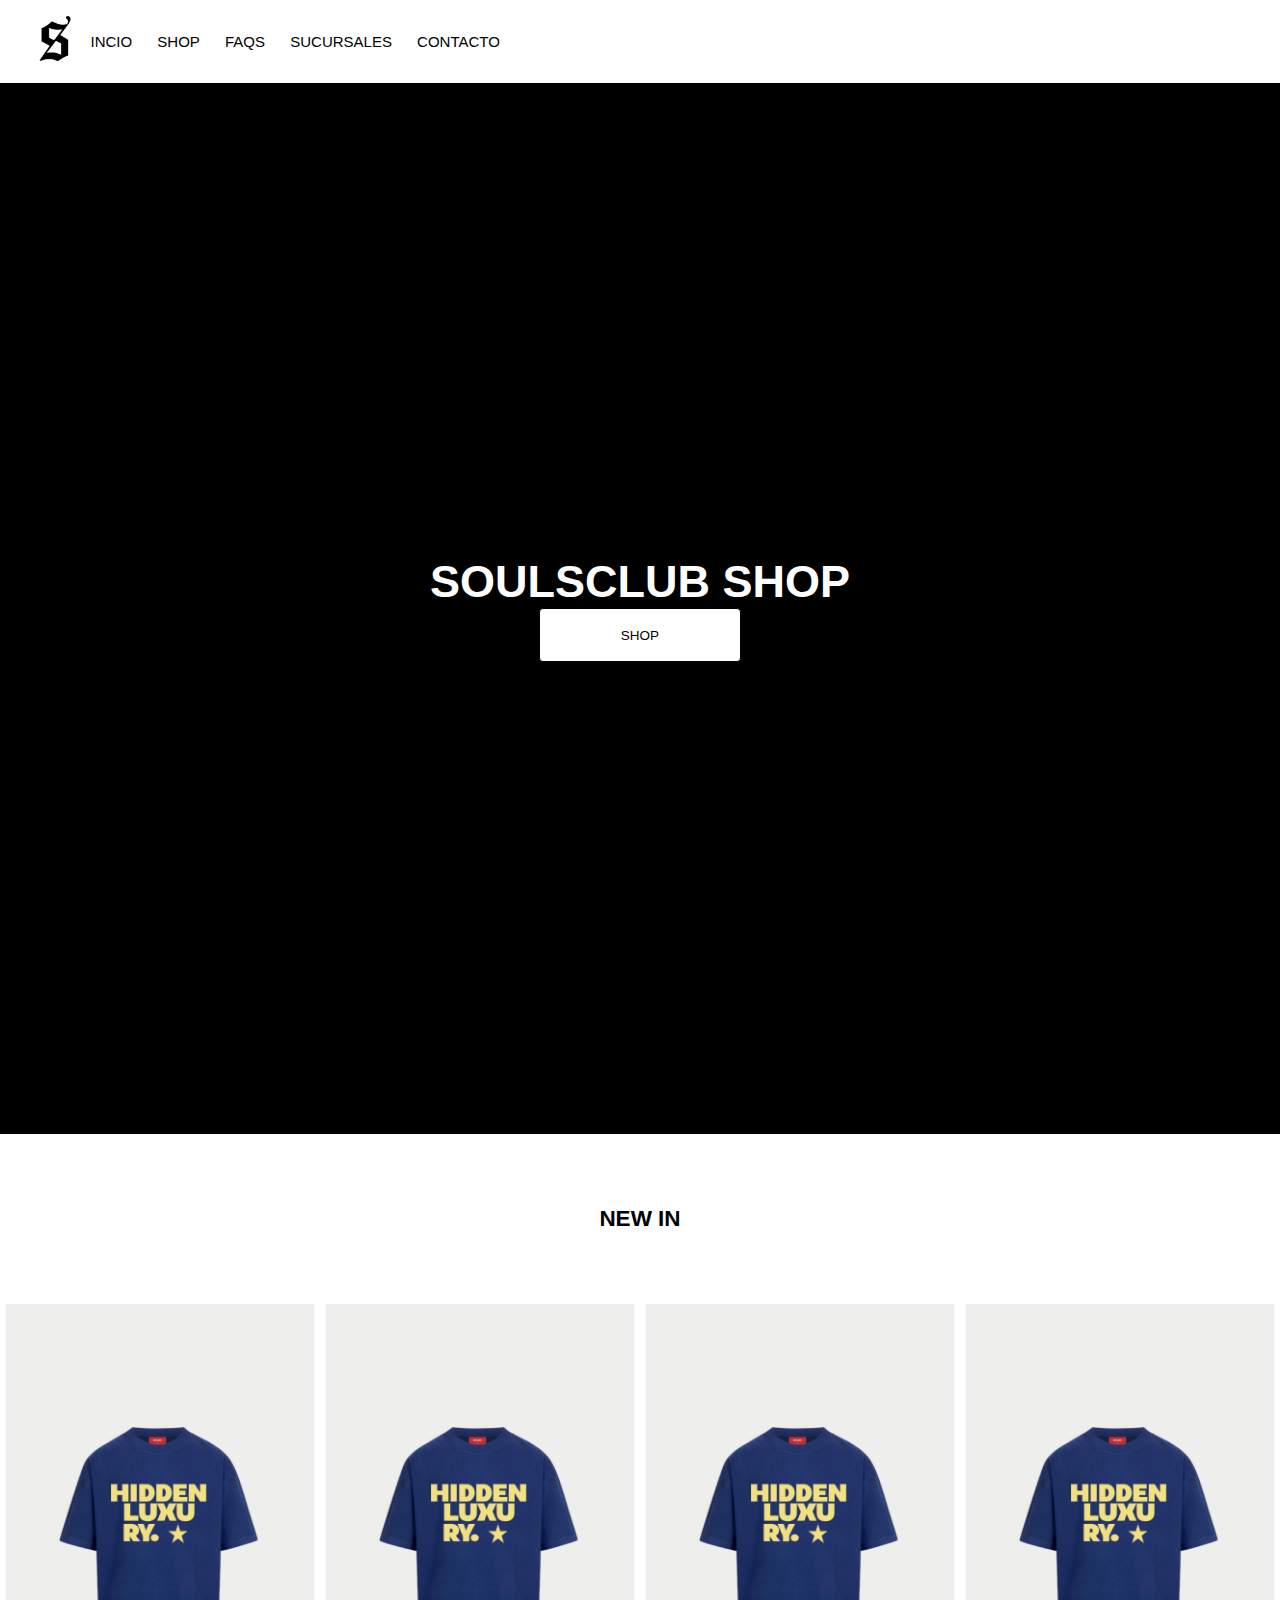
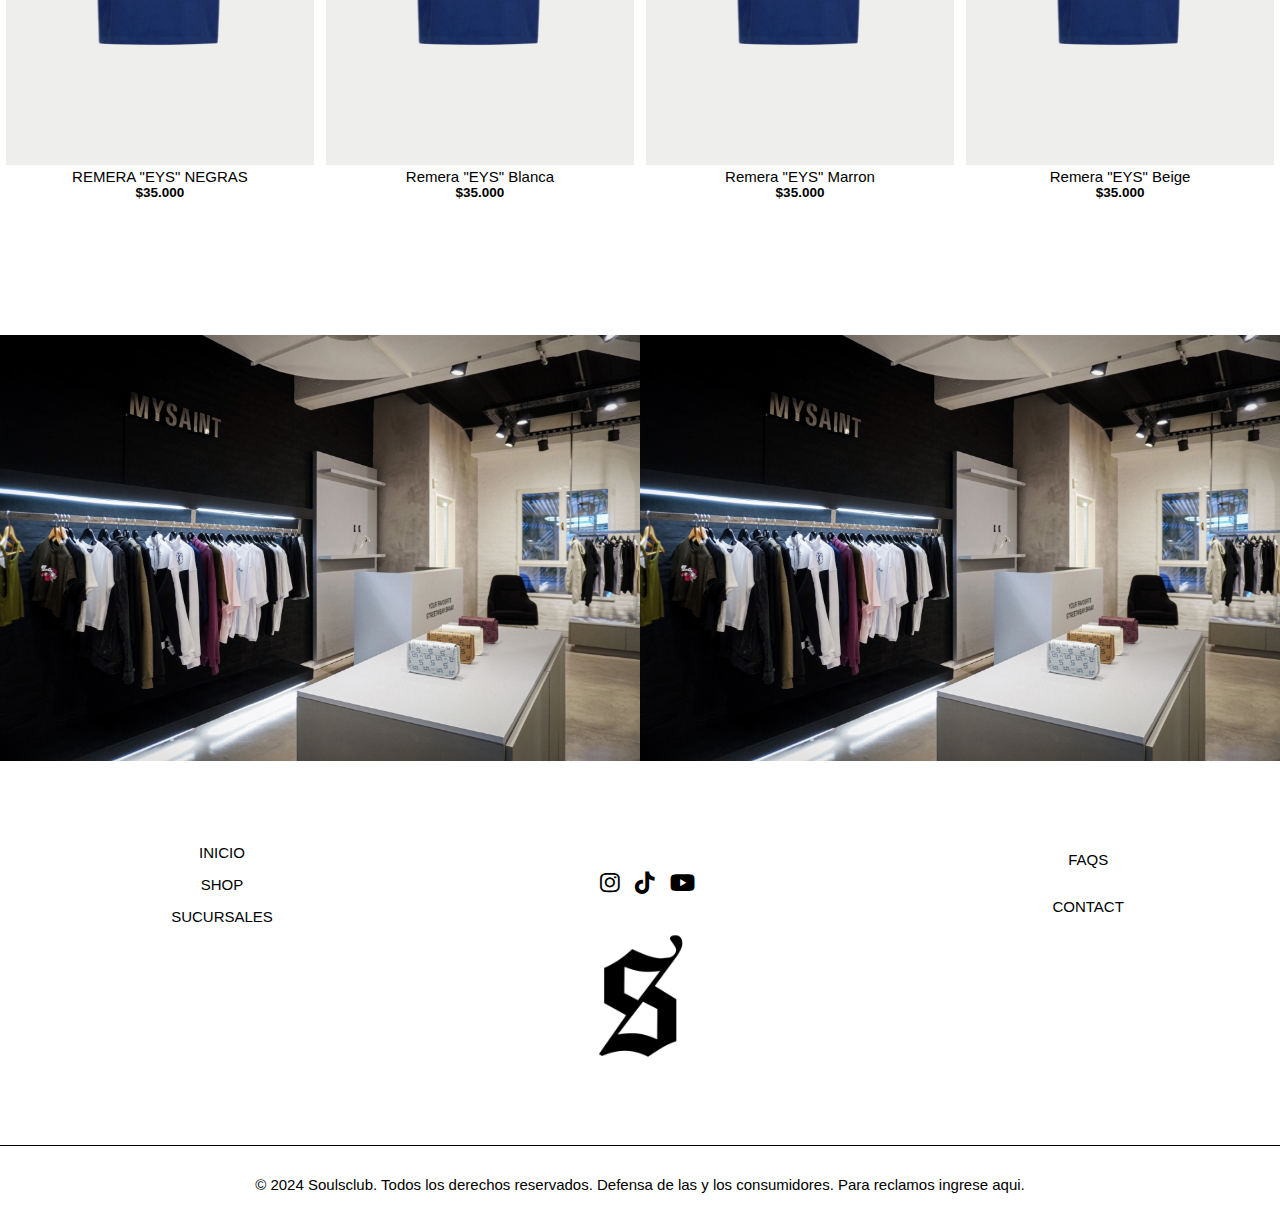
<file: index.html>
<!DOCTYPE html>
<html lang="en">
<head>
    <meta charset="UTF-8">
    <meta name="viewport" content="width=device-width, initial-scale=1.0">
    <title>Tienda de Ropa Soulsclub </title>
    <link rel="stylesheet" href="https://cdnjs.cloudflare.com/ajax/libs/font-awesome/6.0.0-beta3/css/all.min.css">
    <link rel="stylesheet" href="css/styles.css">
    <link rel="icon" href="images/logo.webp" type="image/webp">
    <meta name="description" content="Esta pagina web se trata de venta de ropa de la marca Soulsclub" >
    <meta name="keywords"  content="ropa, soulsclub, etc">
    <meta name="author" content="Soulsclub">
    <meta name="OG:title" content="">
    <meta name="og:description" content="">
    <meta name="og:image" content="">

</head>
<body>
    <header id=""headerSection>

        <nav>

            <div>
                <a href="index.html" >
                     <img src="images/logo.webp" alt="Descripción de la imagen" width="50px">
                </a>
            </div>
        
        
            <ul class="ulNav">
        
                <li><a href="index.html" title="INCIO"> INCIO </a></li>
                <li><a href="tienda.html" title="SHOP"> SHOP </a></li>
                <li><a href="faqs.html" title="FAQS"> FAQS </a></li>
                <li><a href="sucursales.html" title="CONTACTO"> SUCURSALES </a></li>
                <li><a href="contacto.html" title="CONTACTO"> CONTACTO </a></li>
        
            </ul>
        
        </nav>

    </header>




    <main id=""mainSection>

        <section class=""h1Img>
    
            <div class="carruselContainer">
                <div class="carrusel"> 
                    <!-- <img src="https://http2.mlstatic.com/D_NQ_NP_807108-MLA54935667803_042023-F.webp" alt="Descripción de la imagen" width="100%"  class="sectionImg"> -->
        
                    <div class="opaco">
                        <h1 class="inicioH2">SOULSCLUB SHOP</h1>
        
                        <a href="tienda.html" class="buttonContainer">
        
                            <input type="button" value="SHOP" name="Ir" class="buttonShop">
        
                         </a>
        
                    </div>
        
                </div>
            </div>
        
        </section>
        
        
        <section class="newinsection">
        
            <h2 class="newInH2"> NEW IN </h2>
            <div class="newincontainer">
        
                <div class="newinproductos">
        
                        <div class="newin">
                             <div class="nombreprecio">
                                <a href="#" class="nombrepreciolink" target="_blank" > 
                                <img src="images/mysaint1.webp" alt="" class="newinimg">    
                                 <P>REMERA "EYS" NEGRAS</P>
                                 <p class="precio">$35.000</p>
                                </a> 
                             </div>
                        </div>
                
                        <div class="newin">
                            <div class="nombreprecio">
                                <a href="#" class="nombrepreciolink" target="_blank" > 
                                <img src="images/mysaint1.webp" alt="" class="newinimg">
                                 <P>Remera "EYS" Blanca</P>
                                 <p class="precio">$35.000</p>
                                </a> 
                             </div>
                       </div>
                       <div class="newin">
                            <div class="nombreprecio">
                               <a href="#" class="nombrepreciolink" target="_blank" > 
                                <img src="images/mysaint1.webp" alt="" class="newinimg">
                                <P>Remera "EYS" Marron</P>
                                <p class="precio">$35.000</p>
                               </a> 
                            </div>
                       </div>
                       
                       <div class="newin">
                            <div class="nombreprecio">
                                <a href="#" class="nombrepreciolink" target="_blank"> 
                                <img src="images/mysaint1.webp" alt="" class="newinimg">
                                 <P>Remera "EYS" Beige</P>
                                 <p class="precio">$35.000</p>
                                </a> 
                             </div>
        
                       </div>
        
                </div>
            
            </div>
        </section>
        
        
        
        <section id="banners">
            <img src="images/banner1.webp" alt="" class="articleimg">
            <img src="images/banner1.webp" alt="" class="articleimg">
        </section>

    </main>
        
        


        
    <footer id="footerSection">

        <section class=""footerSectionclass>
            <div class="finalcontainer">
                <div class="navfinal1">
                    <ul>
                        <a href="index.html" class="navfinalhref" >INICIO</a>
                        <a href="tienda.html" class="navfinalhref" >SHOP</a>
                        <a href="sucursales.html" class="navfinalhref" >SUCURSALES</a>
                    </ul>
                </div>
            
                <div class="redesicon">
                    <a href="https://www.instagram.com/tu_perfil/" target="_blank" rel="noopener noreferrer" class="instagram-link">
                        <ol>
                            <li class="fab fa-instagram"  ></li>
                        </ol>
                    </a>
        
                    <a href="https://www.instagram.com/tu_perfilaso/" target="_blank" rel="noopener noreferrer" class="instagram-link">
                        <ol>
                            <li class="fab fa-tiktok"  ></li>
                        </ol>
                    </a>
        
                    <a href="https://www.instagram.com/tu_perfil/" target="_blank" rel="noopener noreferrer" class="instagram-link">
                        <ol>
                            <li class="fab fa-youtube"  ></li>
                        </ol>
                    </a>
                </div>
            
                <div class="navfinal2">
                    <ul class="finalul2">
                        <a href="faqs.html" class="navfinalhref" >FAQS</a>
                        <a href="contacto.html" class="navfinalhref" >CONTACT</a>
                    </ul>
                </div>
            </div>
            <div class="logofinalcontainer">
                <a href="index.html" class="logofinal">
                    <img src="images/logo.webp" alt="Logo Soulsclub"  class="logofinal">
                </a>
            </div>
        </section>
        
        
        <div class="footerContainer">

            <p> © 2024 Soulsclub. Todos los derechos reservados. Defensa de las y los consumidores. Para reclamos <a href="https://search.brave.com/images?q=snowboard&source=web" target="_blank" class="consumidorfooter">ingrese aqui.</a> </p>
        
        
        </div>    
            
    </footer>
    
</body>
</html>
</file>
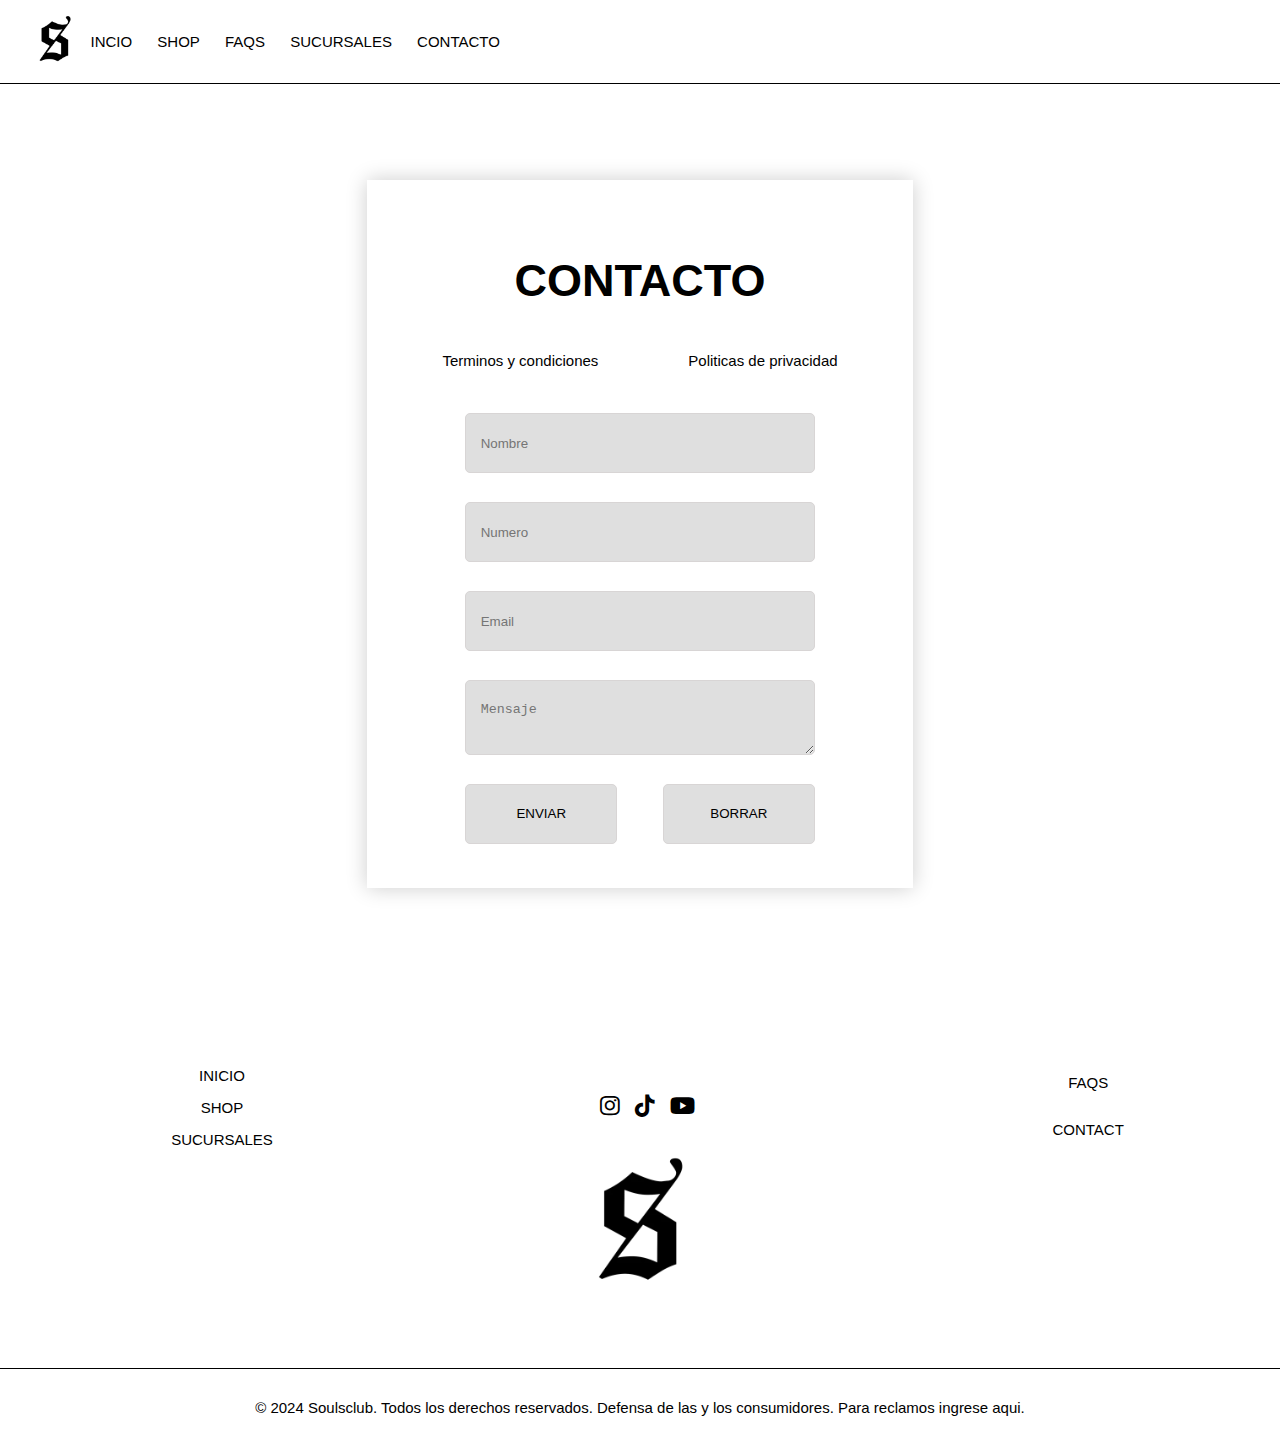
<file: contacto.html>
<!DOCTYPE html>
<html lang="en">
<head>
    <meta charset="UTF-8">
    <meta name="viewport" content="width=device-width, initial-scale=1.0">
    <title>Tienda de Ropa Soulsclub </title>
    <link rel="stylesheet" href="https://cdnjs.cloudflare.com/ajax/libs/font-awesome/6.0.0-beta3/css/all.min.css">
    <link rel="stylesheet" href="css/styles.css">
</head>
<body>

    <header>

        <nav>


            <div>
                <a href="index.html" >
                     <img src="images/logo.webp" alt="Descripción de la imagen" width="50px">
                </a>
            </div>
        
        
            <ul>
        
                <li><a href="index.html" title="INCIO"> INCIO </a></li>
                <li><a href="tienda.html" title="SHOP"> SHOP </a></li>
                <li><a href="faqs.html" title="FAQS"> FAQS </a></li>
                <li><a href="sucursales.html" title="CONTACTO"> SUCURSALES </a></li>
                <li><a href="contacto.html" title="CONTACTO"> CONTACTO </a></li>
        
            </ul>
        
        
        
        </nav>

    </header>



<main>

    <!-- FORM -->

    <form action="https://formsubmit.co/gerougo2005@gmail.com" method="POST" class="formContainer" autocomplete="off">

        <div class="formContainer2">
            <h2 class="formH2">CONTACTO</h2>
    
            <div class="politicas">
                <a href="#" class="politicasLinks">Terminos y condiciones</a>
                <a href="#" class="politicasLinks">Politicas de privacidad</a>
            </div>
            
            <div class="inputGroup">
                <input type="text" name="Nombre" id="" placeholder="Nombre" class="inputElementos" required>
                <input type="number" name="Telefono" id="" placeholder="Numero" class="inputElementos" required>
                <input type="email" name="Email" id="" placeholder="Email" class="inputElementos" required>
                <textarea name="Mensaje" id="" placeholder="Mensaje" class="inputElementos"  required></textarea>
                <div class="buttonGroup">
    
                    <input type="submit" value="ENVIAR" class="buttonForm">
                    <input type="reset" value="BORRAR" class="buttonForm">
    
                </div>
            </div>
        </div>
    
    </form>

</main>
    
    
    
    
    
    
<footer>

    
    <section>
        <div class="finalcontainer">
            <div class="navfinal1">
                <ul>
                    <a href="index.html" class="navfinalhref" >INICIO</a>
                    <a href="tienda.html" class="navfinalhref" >SHOP</a>
                    <a href="sucursales.html" class="navfinalhref" >SUCURSALES</a>
                </ul>
            </div>
        
            <div class="redesicon">
                <a href="https://www.instagram.com/tu_perfil/" target="_blank" rel="noopener noreferrer" class="instagram-link">
                    <ol>
                        <li class="fab fa-instagram"  ></li>
                    </ol>
                </a>
    
                <a href="https://www.instagram.com/tu_perfilaso/" target="_blank" rel="noopener noreferrer" class="instagram-link">
                    <ol>
                        <li class="fab fa-tiktok"  ></li>
                    </ol>
                </a>
    
                <a href="https://www.instagram.com/tu_perfil/" target="_blank" rel="noopener noreferrer" class="instagram-link">
                    <ol>
                        <li class="fab fa-youtube"  ></li>
                    </ol>
                </a>
            </div>
        
            <div class="navfinal2">
                <ul class="finalul2">
                    <a href="faqs.html" class="navfinalhref" >FAQS</a>
                    <a href="contacto.html" class="navfinalhref" >CONTACT</a>
                </ul>
            </div>
        </div>
        <div class="logofinalcontainer">
            <a href="index.html" class="logofinal">
                <img src="images/logo.webp" alt="Logo Soulsclub"  class="logofinal">
            </a>
        </div>
    </section>
    
    
    <div class="footerContainer">

        <p> © 2024 Soulsclub. Todos los derechos reservados. Defensa de las y los consumidores. Para reclamos <a href="https://search.brave.com/images?q=snowboard&source=web" target="_blank" class="consumidorfooter">ingrese aqui.</a> </p>
    
    
    </div>    
    
</footer>
    
</body>
</html>
</file>
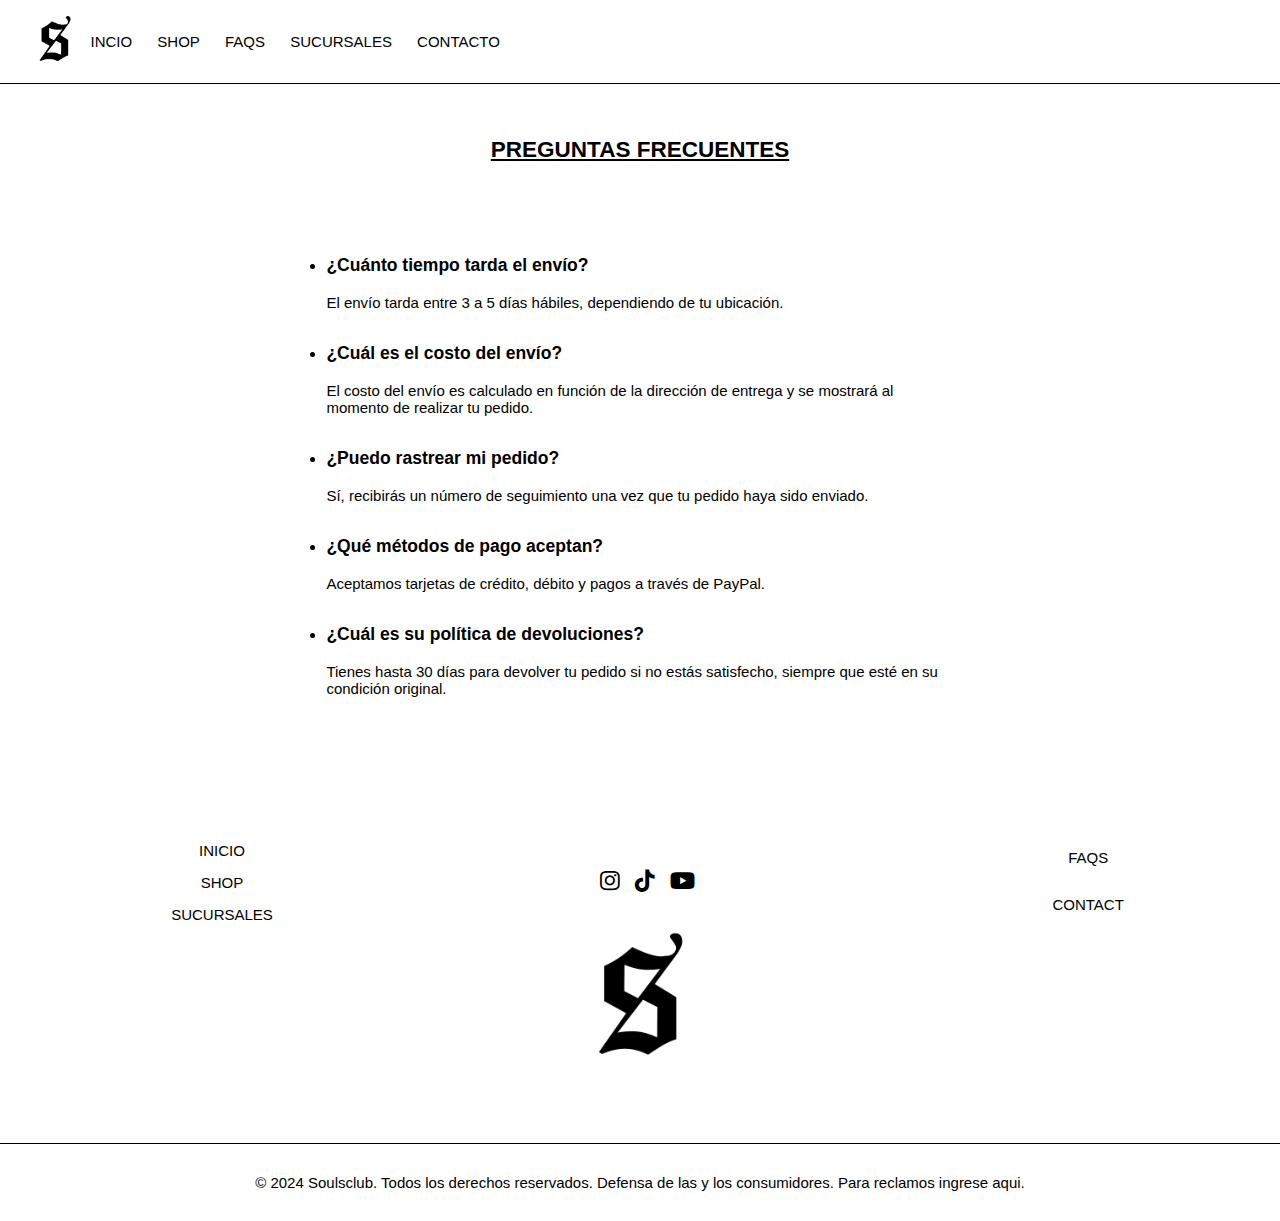
<file: faqs.html>
<!DOCTYPE html>
<html lang="en">
<head>
    <meta charset="UTF-8">
    <meta name="viewport" content="width=device-width, initial-scale=1.0">
    <title>Tienda de Ropa Soulsclub </title>
    <link rel="stylesheet" href="https://cdnjs.cloudflare.com/ajax/libs/font-awesome/6.0.0-beta3/css/all.min.css">
    <link rel="stylesheet" href="css/styles.css">
</head>
<body>

    <header>

        <nav>


            <div>
                <a href="index.html" >
                     <img src="images/logo.webp" alt="Descripción de la imagen" width="50px">
                </a>
            </div>
        
        
            <ul>
        
                <li><a href="index.html" title="INCIO"> INCIO </a></li>
                <li><a href="tienda.html" title="SHOP"> SHOP </a></li>
                <li><a href="faqs.html" title="FAQS"> FAQS </a></li>
                <li><a href="sucursales.html" title="CONTACTO"> SUCURSALES </a></li>
                <li><a href="contacto.html" title="CONTACTO"> CONTACTO </a></li>
        
            </ul>
        
        
        
        </nav>

    </header>



    <main>


        <!-- FAQS -->

        <section id="faqs">
            <div class="faqsContainer">
                <h2 class="faqsH2">PREGUNTAS FRECUENTES</h2>
                <ul class="faqsPreguntas">
        
                    <li>
        
                        
                        <h3>¿Cuánto tiempo tarda el envío?</h3>
                        <p>El envío tarda entre 3 a 5 días hábiles, dependiendo de tu ubicación.</p>
        
                    </li>
                    <li>
        
                        
                        
                        <h3>¿Cuál es el costo del envío?</h3>
                        <p>El costo del envío es calculado en función de la dirección de entrega y se mostrará al momento de realizar tu pedido.</p>
            
                    </li>
                    <li>
        
                        <h3>¿Puedo rastrear mi pedido?</h3>
                        <p>Sí, recibirás un número de seguimiento una vez que tu pedido haya sido enviado.</p>
        
                    </li>
                    <li>
        
                        <h3>¿Qué métodos de pago aceptan?</h3>
                        <p>Aceptamos tarjetas de crédito, débito y pagos a través de PayPal.</p>
        
                    </li>
                    <li>
        
                        <h3>¿Cuál es su política de devoluciones?</h3>
                        <p>Tienes hasta 30 días para devolver tu pedido si no estás satisfecho, siempre que esté en su condición original.</p>
        
                    </li>
        
                </ul>
            </div>
        </section>

    </main>




    <footer>
    
        <section>
            <div class="finalcontainer">
                <div class="navfinal1">
                    <ul>
                        <a href="index.html" class="navfinalhref" >INICIO</a>
                        <a href="tienda.html" class="navfinalhref" >SHOP</a>
                        <a href="sucursales.html" class="navfinalhref" >SUCURSALES</a>
                    </ul>
                </div>
            
                <div class="redesicon">
                    <a href="https://www.instagram.com/tu_perfil/" target="_blank" rel="noopener noreferrer" class="instagram-link">
                        <ol>
                            <li class="fab fa-instagram"  ></li>
                        </ol>
                    </a>
        
                    <a href="https://www.instagram.com/tu_perfilaso/" target="_blank" rel="noopener noreferrer" class="instagram-link">
                        <ol>
                            <li class="fab fa-tiktok"  ></li>
                        </ol>
                    </a>
        
                    <a href="https://www.instagram.com/tu_perfil/" target="_blank" rel="noopener noreferrer" class="instagram-link">
                        <ol>
                            <li class="fab fa-youtube"  ></li>
                        </ol>
                    </a>
                </div>
            
                <div class="navfinal2">
                    <ul class="finalul2">
                        <a href="faqs.html" class="navfinalhref" >FAQS</a>
                        <a href="contacto.html" class="navfinalhref" >CONTACT</a>
                    </ul>
                </div>
            </div>
            <div class="logofinalcontainer">
                <a href="index.html" class="logofinal">
                    <img src="images/logo.webp" alt="Logo Soulsclub"  class="logofinal">
                </a>
            </div>
        </section>
        
        
        <div class="footerContainer">

            <p> © 2024 Soulsclub. Todos los derechos reservados. Defensa de las y los consumidores. Para reclamos <a href="https://search.brave.com/images?q=snowboard&source=web" target="_blank" class="consumidorfooter">ingrese aqui.</a> </p>
        
        
        </div>    
    
    </footer>

</body>
</html>
</file>
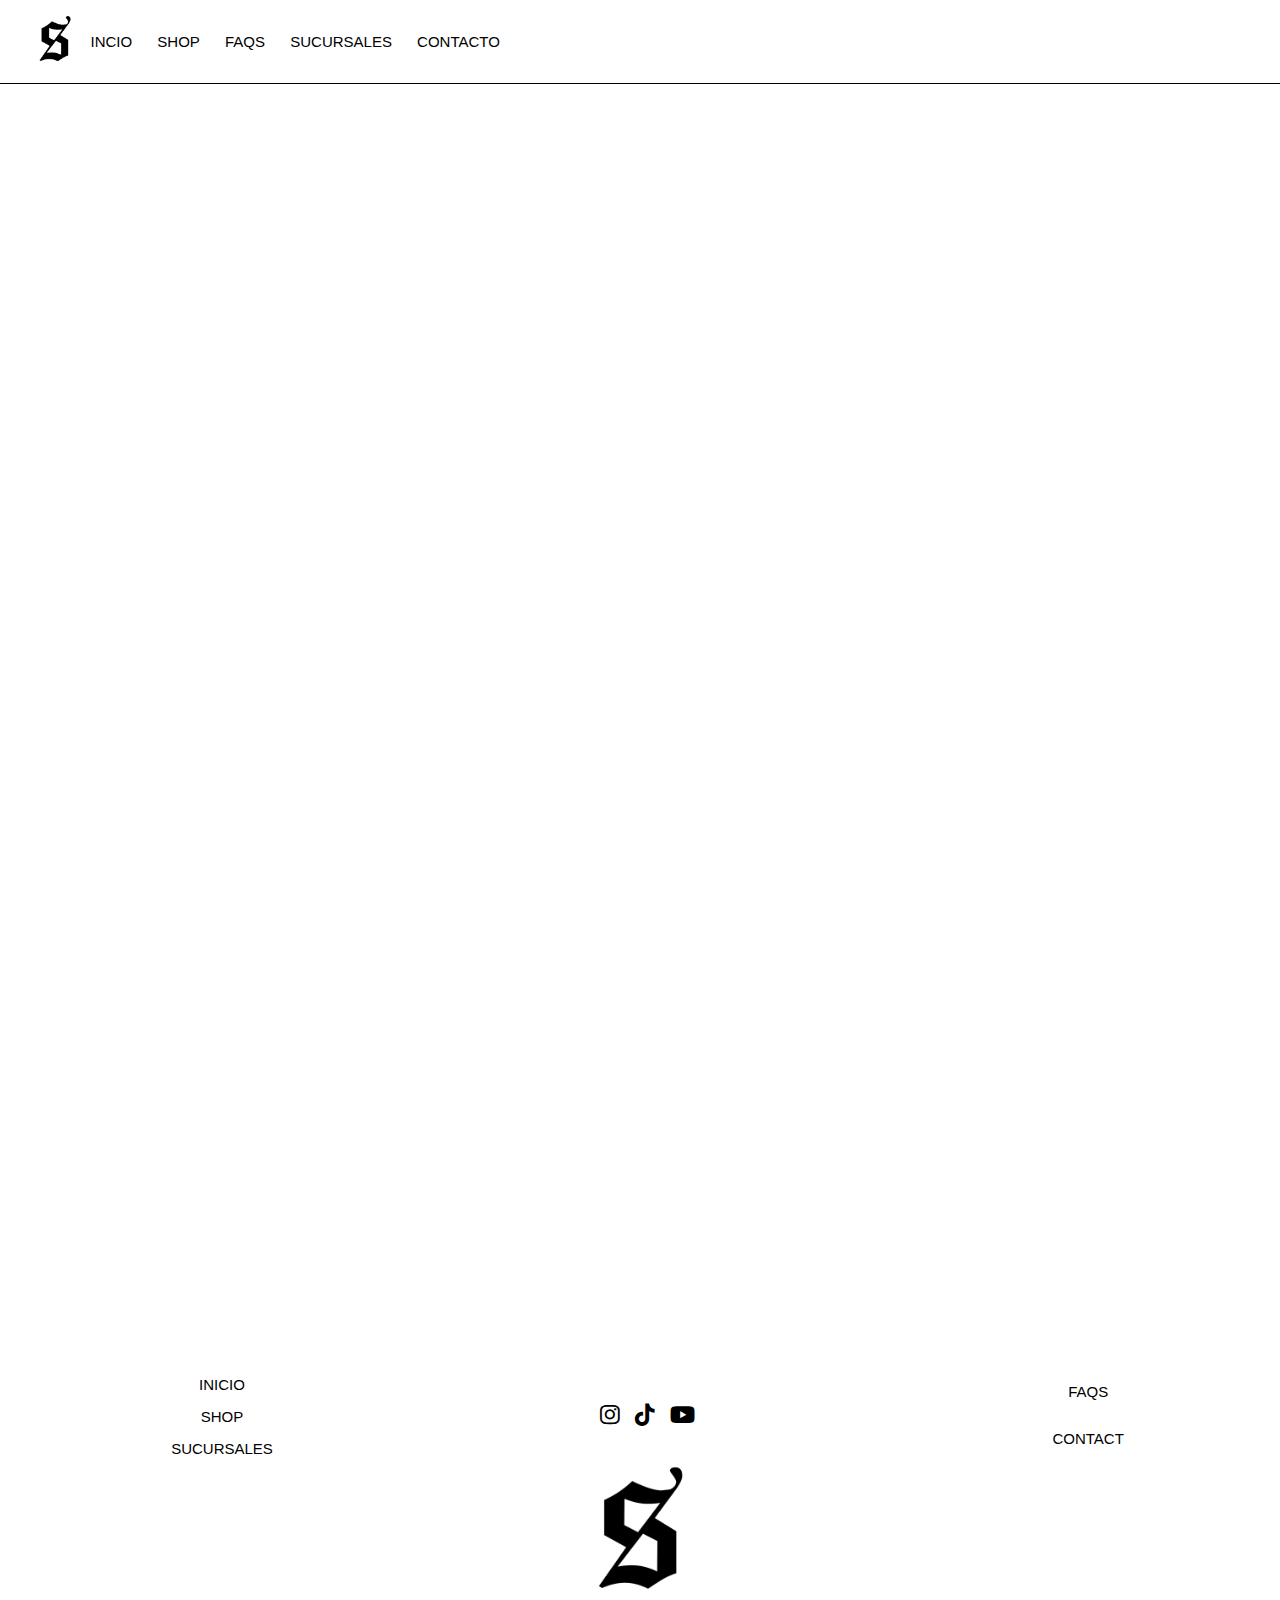
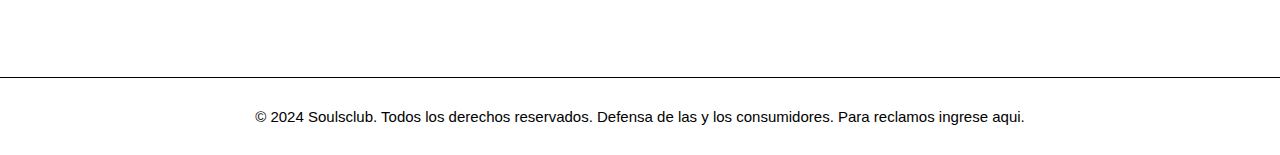
<file: sucursales.html>
<!DOCTYPE html>
<html lang="en">
<head>
    <meta charset="UTF-8">
    <meta name="viewport" content="width=device-width, initial-scale=1.0">
    <title>Tienda de Ropa Soulsclub </title>
    <link rel="stylesheet" href="https://cdnjs.cloudflare.com/ajax/libs/font-awesome/6.0.0-beta3/css/all.min.css">
    <link rel="stylesheet" href="css/styles.css">
</head>
<body>

    <header>

        <nav>


            <div>
                <a href="index.html" >
                     <img src="images/logo.webp" alt="Descripción de la imagen" width="50px">
                </a>
            </div>
        
        
            <ul>
        
                <li><a href="index.html" title="INCIO"> INCIO </a></li>
                <li><a href="tienda.html" title="SHOP"> SHOP </a></li>
                <li><a href="faqs.html" title="FAQS"> FAQS </a></li>
                <li><a href="sucursales.html" title="CONTACTO"> SUCURSALES </a></li>
                <li><a href="contacto.html" title="CONTACTO"> CONTACTO </a></li>
        
            </ul>
        
        
        
        </nav>

    </header>


   <main>

    <div style="width: 100%">
        
        <iframe width="20%" height="400" frameborder="0" scrolling="no" marginheight="0" marginwidth="0" src="https://maps.google.com/maps?width=100%25&amp;height=600&amp;hl=es&amp;q=Av.%209%20de%20Julio%20s/n,%20C1043%20Cdad.%20Aut%C3%B3noma%20de%20Buenos%20Aires+(Mi%20nombre%20de%20egocios)&amp;t=&amp;z=15&amp;ie=UTF8&amp;iwloc=B&amp;output=embed">
            
            <a href="https://www.gps.ie/car-satnav-gps/"></a>
        
        </iframe>

        <iframe width="20%" height="400" frameborder="0" scrolling="no" marginheight="0" marginwidth="0" src="https://maps.google.com/maps?width=100%25&amp;height=600&amp;hl=es&amp;q=Av.%209%20de%20Julio%20s/n,%20C1043%20Cdad.%20Aut%C3%B3noma%20de%20Buenos%20Aires+(Mi%20nombre%20de%20egocios)&amp;t=&amp;z=15&amp;ie=UTF8&amp;iwloc=B&amp;output=embed">
            
            <a href="https://www.gps.ie/car-satnav-gps/">Sat Navs</a>
        
        </iframe>

        <iframe width="20%" height="400" frameborder="0" scrolling="no" marginheight="0" marginwidth="0" src="https://maps.google.com/maps?width=100%25&amp;height=600&amp;hl=es&amp;q=Av.%209%20de%20Julio%20s/n,%20C1043%20Cdad.%20Aut%C3%B3noma%20de%20Buenos%20Aires+(Mi%20nombre%20de%20egocios)&amp;t=&amp;z=15&amp;ie=UTF8&amp;iwloc=B&amp;output=embed">
            
            <a href="https://www.gps.ie/car-satnav-gps/">Sat Navs</a>
        
        </iframe>

        <iframe width="20%" height="400" frameborder="0" scrolling="no" marginheight="0" marginwidth="0" src="https://maps.google.com/maps?width=100%25&amp;height=600&amp;hl=es&amp;q=Av.%209%20de%20Julio%20s/n,%20C1043%20Cdad.%20Aut%C3%B3noma%20de%20Buenos%20Aires+(Mi%20nombre%20de%20egocios)&amp;t=&amp;z=15&amp;ie=UTF8&amp;iwloc=B&amp;output=embed">
            
            <a href="https://www.gps.ie/car-satnav-gps/">Sat Navs</a>
        
        </iframe>

        <iframe width="20%" height="400" frameborder="0" scrolling="no" marginheight="0" marginwidth="0" src="https://maps.google.com/maps?width=100%25&amp;height=600&amp;hl=es&amp;q=Av.%209%20de%20Julio%20s/n,%20C1043%20Cdad.%20Aut%C3%B3noma%20de%20Buenos%20Aires+(Mi%20nombre%20de%20egocios)&amp;t=&amp;z=15&amp;ie=UTF8&amp;iwloc=B&amp;output=embed">
            
            <a href="https://www.gps.ie/car-satnav-gps/">Sat Navs</a>
        
        </iframe>

        <iframe width="20%" height="400" frameborder="0" scrolling="no" marginheight="0" marginwidth="0" src="https://maps.google.com/maps?width=100%25&amp;height=600&amp;hl=es&amp;q=Av.%209%20de%20Julio%20s/n,%20C1043%20Cdad.%20Aut%C3%B3noma%20de%20Buenos%20Aires+(Mi%20nombre%20de%20egocios)&amp;t=&amp;z=15&amp;ie=UTF8&amp;iwloc=B&amp;output=embed">
            
            <a href="https://www.gps.ie/car-satnav-gps/">Sat Navs</a>
        
        </iframe>

        <iframe width="20%" height="400" frameborder="0" scrolling="no" marginheight="0" marginwidth="0" src="https://maps.google.com/maps?width=100%25&amp;height=600&amp;hl=es&amp;q=Av.%209%20de%20Julio%20s/n,%20C1043%20Cdad.%20Aut%C3%B3noma%20de%20Buenos%20Aires+(Mi%20nombre%20de%20egocios)&amp;t=&amp;z=15&amp;ie=UTF8&amp;iwloc=B&amp;output=embed">
            
            <a href="https://www.gps.ie/car-satnav-gps/">Sat Navs</a>
        
        </iframe>

        <iframe width="20%" height="400" frameborder="0" scrolling="no" marginheight="0" marginwidth="0" src="https://maps.google.com/maps?width=100%25&amp;height=600&amp;hl=es&amp;q=Av.%209%20de%20Julio%20s/n,%20C1043%20Cdad.%20Aut%C3%B3noma%20de%20Buenos%20Aires+(Mi%20nombre%20de%20egocios)&amp;t=&amp;z=15&amp;ie=UTF8&amp;iwloc=B&amp;output=embed">
            
            <a href="https://www.gps.ie/car-satnav-gps/">Sat Navs</a>
        
        </iframe>

        <iframe width="20%" height="400" frameborder="0" scrolling="no" marginheight="0" marginwidth="0" src="https://maps.google.com/maps?width=100%25&amp;height=600&amp;hl=es&amp;q=Av.%209%20de%20Julio%20s/n,%20C1043%20Cdad.%20Aut%C3%B3noma%20de%20Buenos%20Aires+(Mi%20nombre%20de%20egocios)&amp;t=&amp;z=15&amp;ie=UTF8&amp;iwloc=B&amp;output=embed">
            
            <a href="https://www.gps.ie/car-satnav-gps/">Sat Navs</a>
        
        </iframe>

        <iframe width="20%" height="400" frameborder="0" scrolling="no" marginheight="0" marginwidth="0" src="https://maps.google.com/maps?width=100%25&amp;height=600&amp;hl=es&amp;q=Av.%209%20de%20Julio%20s/n,%20C1043%20Cdad.%20Aut%C3%B3noma%20de%20Buenos%20Aires+(Mi%20nombre%20de%20egocios)&amp;t=&amp;z=15&amp;ie=UTF8&amp;iwloc=B&amp;output=embed">
            
            <a href="https://www.gps.ie/car-satnav-gps/">Sat Navs</a>
        
        </iframe>
    
    </div>

    

   </main>


   <footer>

        <section>
            <div class="finalcontainer">
                <div class="navfinal1">
                    <ul>
                        <a href="index.html" class="navfinalhref" >INICIO</a>
                        <a href="tienda.html" class="navfinalhref" >SHOP</a>
                        <a href="sucursales.html" class="navfinalhref" >SUCURSALES</a>
                    </ul>
                </div>
            
                <div class="redesicon">
                    <a href="https://www.instagram.com/tu_perfil/" target="_blank" rel="noopener noreferrer" class="instagram-link">
                        <ol>
                            <li class="fab fa-instagram"  ></li>
                        </ol>
                    </a>
        
                    <a href="https://www.instagram.com/tu_perfilaso/" target="_blank" rel="noopener noreferrer" class="instagram-link">
                        <ol>
                            <li class="fab fa-tiktok"  ></li>
                        </ol>
                    </a>
        
                    <a href="https://www.instagram.com/tu_perfil/" target="_blank" rel="noopener noreferrer" class="instagram-link">
                        <ol>
                            <li class="fab fa-youtube"  ></li>
                        </ol>
                    </a>
                </div>
            
                <div class="navfinal2">
                    <ul class="finalul2">
                        <a href="faqs.html" class="navfinalhref" >FAQS</a>
                        <a href="contacto.html" class="navfinalhref" >CONTACT</a>
                    </ul>
                </div>
            </div>
            <div class="logofinalcontainer">
                <a href="index.html" class="logofinal">
                    <img src="images/logo.webp" alt="Logo Soulsclub"  class="logofinal">
                </a>
            </div>
        </section>
        
        
        <div class="footerContainer">

            <p> © 2024 Soulsclub. Todos los derechos reservados. Defensa de las y los consumidores. Para reclamos <a href="https://search.brave.com/images?q=snowboard&source=web" target="_blank" class="consumidorfooter">ingrese aqui.</a> </p>
        
        
        </div>
            
    </footer>
    
</body>
</html>
</file>
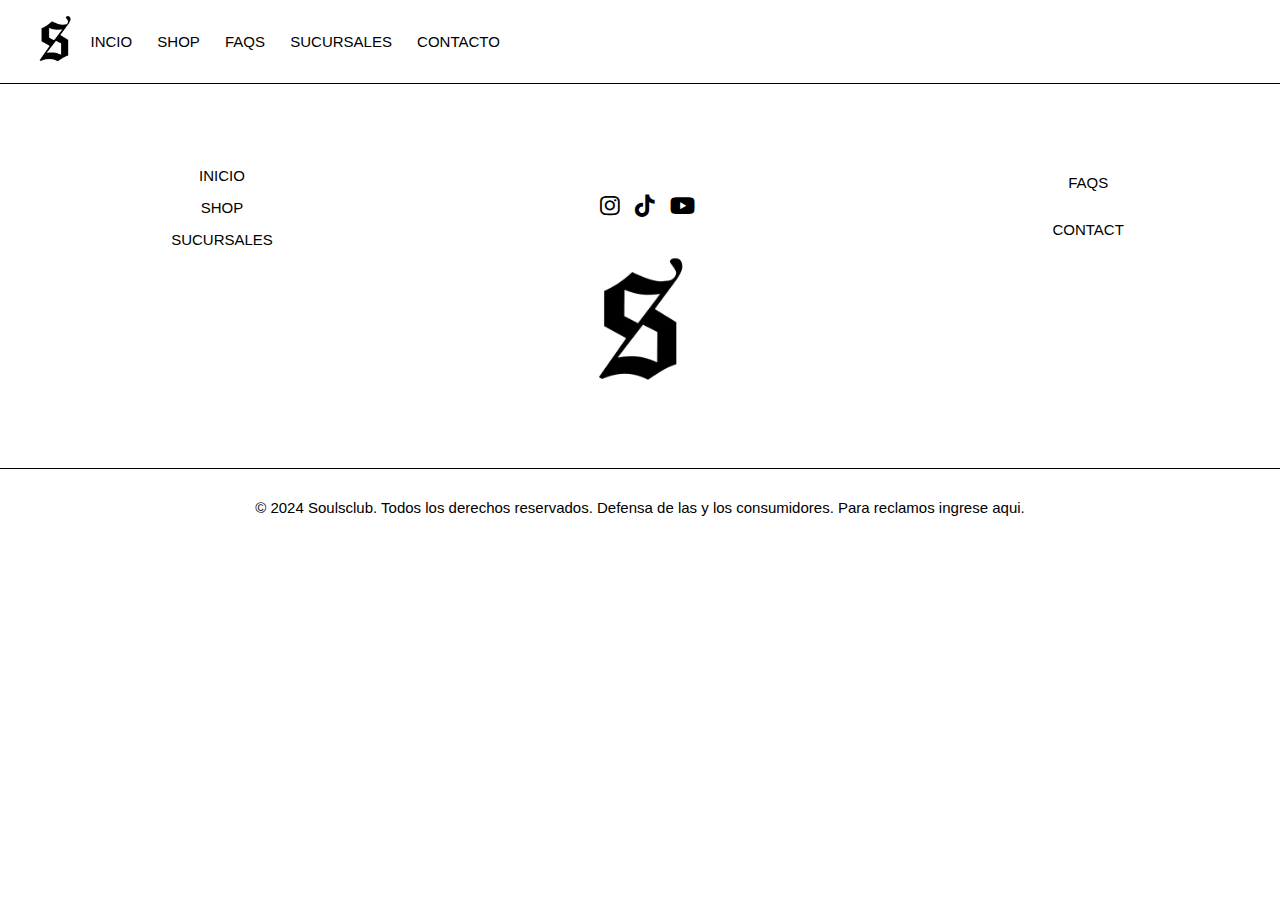
<file: tienda.html>
<!DOCTYPE html>
<html lang="en">
<head>
    <meta charset="UTF-8">
    <meta name="viewport" content="width=device-width, initial-scale=1.0">
    <title>Tienda de Ropa Soulsclub </title>
    <link rel="stylesheet" href="https://cdnjs.cloudflare.com/ajax/libs/font-awesome/6.0.0-beta3/css/all.min.css">
    <link rel="stylesheet" href="css/styles.css">
</head>
<body>

    <header>

        <nav>


            <div>
                <a href="index.html" >
                     <img src="images/logo.webp" alt="Descripción de la imagen" width="50px">
                </a>
            </div>
        
        
            <ul>
        
                <li><a href="index.html" title="INCIO"> INCIO </a></li>
                <li><a href="tienda.html" title="SHOP"> SHOP </a></li>
                <li><a href="faqs.html" title="FAQS"> FAQS </a></li>
                <li><a href="sucursales.html" title="CONTACTO"> SUCURSALES </a></li>
                <li><a href="contacto.html" title="CONTACTO"> CONTACTO </a></li>
        
            </ul>
        
        
        
        </nav>

    </header>


   <main>



   </main>


   <footer>

        <section>
            <div class="finalcontainer">
                <div class="navfinal1">
                    <ul>
                        <a href="index.html" class="navfinalhref" >INICIO</a>
                        <a href="tienda.html" class="navfinalhref" >SHOP</a>
                        <a href="sucursales.html" class="navfinalhref" >SUCURSALES</a>
                    </ul>
                </div>
            
                <div class="redesicon">
                    <a href="https://www.instagram.com/tu_perfil/" target="_blank" rel="noopener noreferrer" class="instagram-link">
                        <ol>
                            <li class="fab fa-instagram"  ></li>
                        </ol>
                    </a>
        
                    <a href="https://www.instagram.com/tu_perfilaso/" target="_blank" rel="noopener noreferrer" class="instagram-link">
                        <ol>
                            <li class="fab fa-tiktok"  ></li>
                        </ol>
                    </a>
        
                    <a href="https://www.instagram.com/tu_perfil/" target="_blank" rel="noopener noreferrer" class="instagram-link">
                        <ol>
                            <li class="fab fa-youtube"  ></li>
                        </ol>
                    </a>
                </div>
            
                <div class="navfinal2">
                    <ul class="finalul2">
                        <a href="faqs.html" class="navfinalhref" >FAQS</a>
                        <a href="contacto.html" class="navfinalhref" >CONTACT</a>
                    </ul>
                </div>
            </div>
            <div class="logofinalcontainer">
                <a href="index.html" class="logofinal">
                    <img src="images/logo.webp" alt="Logo Soulsclub"  class="logofinal">
                </a>
            </div>
        </section>
        
        
        <div class="footerContainer">

            <p> © 2024 Soulsclub. Todos los derechos reservados. Defensa de las y los consumidores. Para reclamos <a href="https://search.brave.com/images?q=snowboard&source=web" target="_blank" class="consumidorfooter">ingrese aqui.</a> </p>
        
        
        </div>
            
    </footer>
    
</body>
</html>
</file>
<file: css/styles.css>
/* styles.css */

html, body {
    font-family: Arial, sans-serif;
    margin: 0;
    padding: 0;
    overflow-x: hidden; /* Esto también ayudará a evitar el desbordamiento horizontal no deseado */
    background-color: #ffffff;
    font-family: 'Gill Sans', 'Gill Sans MT', Calibri, 'Trebuchet MS', sans-serif;
    box-sizing: border-box;
    font-size: 15px;
    }


    header , main {
        width: 100%;
        box-sizing: border-box;
    }


/* UL */

ul, ol, form, a, p, h1, h2, section, div {
    margin: 0%;
    padding: 0%;
}















/* ------------------------------------------------------HEADER----------------------------------------------------------- */
    



/* NAV */


nav {
    display: flex;
    align-items: center; /* Alinea verticalmente el logo y el menú */
    padding-left: 2em;
    padding-top: 1em;
    padding-bottom: 1em;
    border-bottom: solid #000 1px;

}

nav ul li a {
    color: #000; /* Color del texto */
    text-decoration: none; /* Quita el subrayado */
}


nav ul li a:hover {
color: #808080;
}    


nav ul {
padding-right: 5em;
}

nav ul li {
display: inline-block;
text-align: center;
margin: 0px 0.7em;
}




/* h2 */

h2 {
    margin: 0%;
    padding: 0%;
}


/*-------------------------------------------------------- MAIN ----------------------------------------------------------- */



/*---------------------- INICIO PRIMERA IMAGEN --------------------------- */


.carruselContainer {
    height: 70em;
    width: 100%;
}


.carrusel {
    height: 100%;
    width: 100%;
    background: url(https://imgs.search.brave.com/vUNW9hn62ot23hoqwTXLB8j4edLzMFB2cQ1YwVIo-kM/rs:fit:860:0:0:0/g:ce/aHR0cHM6Ly9odHRw/Mi5tbHN0YXRpYy5j/b20vRF9OUV9OUF84/MDcxMDgtTUxBNTQ5/MzU2Njc4MDNfMDQy/MDIzLUYud2VicA) center / cover fixed rgb(0, 0, 0);
}

.opaco {

    height: 100%;
    width: 100%;
    background-color: #000a;
    display: flex;
    flex-direction: column;
    justify-content: center;
    text-align: center;
}

.inicioH2 {
    color: #fff;
    font-size: 3em;
}



.buttonShop {
    
    background-color: rgb(255, 255, 255);
    text-align: center;
    width: 15em;
    height: 4em;
    font-size: 0.9em;
    border-radius: 4px;
    border: 1px solid #000;
    color: #000;

    
}

.buttonShop:hover {
    
    background-color: #000000;
    border: 1px solid #000;
    color: #ffffff;
    transition: 0.4s;
    cursor: pointer;

}




/*-------------------- NEW IN ------------------ */

.newInH2 {

    padding: 3.2em 0em;

}


.newincontainer {
    width: 100%;
}


.newinproductos{
    width: 100%;
    text-align: center;
}

.newin {
    display: inline-block;
    padding: 0px 0px;
    width: 24%;
    margin: 0px 1em;
}

.newinimg {
    width: 100%;
}

.newinimg:hover {

    transition: transform 0.4s ease, filter 0.4s ease; /* Transiciones suaves para el tamaño y el filtro */
    cursor: pointer;
    transform: scale(0.95); /* Reduce el tamaño de la imagen al 95% */
    filter: grayscale(10%); /* Aplica un filtro de escala de grises del 80% */
}






/*---------------------- PRECIOS DE NEW IN ------------------------*/

.precio {
    font-weight: 800;
    font-size: 0.9rem;
}

.nombreprecio {
    color: #000;
    text-decoration: none;
    font-size: 1rem;
}


.nombrepreciolink {
    color: #000000; /* Color del enlace (azul típico) */
    text-decoration: none; /* Elimina el subrayado por defecto */
    font-family: 'Gill Sans', 'Gill Sans MT', Calibri, 'Trebuchet MS', sans-serif;
}


.nombrepreciolink:hover {
    color: #585454;
    cursor: pointer;
}










/* ------------------------ H2 ------------------------- */

h2 {

    text-align: center;
}








/* -------------------- BANNER ---------------------- */

#banners {
    width: 100%;
    display: flex;
    margin-top: 9em;
}

.articleimg {
    display: inline;
    width: 50%;
}




/* ------------------------------------------------------------- FOOTER --------------------------------------------------------------------------- */


/* ------------------- FINAL DE PAGINA ------------------ */


.finalcontainer {
    display: flex;
    justify-content: space-around;
    box-sizing: border-box;
}


.navfinal1 a {
    display: block;
    padding: 0.5em 1em;
    text-align: center;
}




.navfinalhref {
    display: flex;
    flex-direction: column;
    text-decoration: none;
    color: #000;
    padding: 1em 0em;
}


.navfinal1 {
    display: inline-block;
    padding: 0;
    margin: 0;
    width: auto;
    box-sizing: content-box; /* Asegura que el ancho se ajuste al contenido */
}



.finaligicon {
    color: #000;
    padding-top: 2.4rem;
    font-size: 1.5rem;
    list-style-type: none;
}


.redesicon {
    display: flex;
    text-align: center;
    margin-right: 3em;
    padding: 0%;
    gap: 1em;
}



.navfinal1 {
    display: flex;
    margin: 0%;
    padding: 0%;
    gap: 1em;
}


.navfinal2 {
    display: flex;
    text-align: center;
    margin: 0%;
    padding: 0%;
    gap: 1em;
}



ol {
    margin: 0%;
    padding: 0%;
}



.instagram-link {
    color:#000000;
    padding-top: 2.3rem;
    font-size: 1.5rem;
}


.logofinalcontainer {
text-align: center;
box-sizing: border-box;
}

.logofinal {
    width: 9rem;
    height: 9rem;
}



.footerSeccionclass {

    
}










/* --------------------- DERECHOS DE IMAGEN ----------------------- */

footer {

    text-align: center;
    margin-top: 5em;

}


.consumidorfooter {
    text-decoration: none;
    color: #000;
}

.consumidorfooter:hover {
    color: #6d6868;
    text-decoration: underline;
}



.footerContainer {
    border-top: 1px solid #000;
    padding: 2em;
    margin-top: 5em;
    text-align: center;
}









/* ------------------------------------------------------- PAGINA DE CONTACTOS -------------------------------------------------------------- */




/* --------------------- FORMULARIO ------------------------ */



.formContainer {
    padding: 0%;
    margin: 0%;
    font-family: Arial, Helvetica, sans-serif;
    min-height: 100vh;
    justify-content: center;
    display: flex;
    align-items: center;
    height: 100%;
}


.formContainer2 {
    padding: 2em 5em;
    box-shadow: 0 0 20px rgba(0, 0, 0, 0.2);
    text-align: center;
}


.inputGroup {

    display: flex;
    flex-direction: column;
    box-sizing: border-box;

}




.politicas {
    display: flex;
    justify-content: space-between;
    gap: 6rem;
    padding-bottom: 2rem;

}



.inputElementos , .buttonForm {
    background-color: #d8d5d5;
    padding: 1.6em 1.1em;
    margin: 1.1em 1.7em;
    border: none;
    cursor: pointer;
    border: 1px solid #d8d5d5;
    background-color: #dfdfdf;
    border-radius: 5px ;
}



.inputElementos:hover {

    border: 1px solid rgb(0, 0, 0);
    transition: 0.5s ease;

}



.buttonGroup {
    display: flex;
    justify-content: space-between;
    width: 100%;
}




.buttonForm:hover {
    background-color: #000000;
    color: #f4f4f4;
    cursor: pointer;
    transition: 0.5s ease;

}




.buttonForm {

    width: 50%;

}


.politicasLinks {

    text-decoration: none;
    color: #000;

}

.politicasLinks:hover {
    color: #7e7979;
}

.formH2 {
    padding: 1em 0em;
    font-size: 3rem;
    font-weight: bold;
    width: 100%;
    height: 1%;
}





/* -------------------------------------------------------- PAGINA DE PREGUNTAS FRECUENTES ---------------------------------------------------------------- */


#faqs {

    padding: 5rem 0;
    width: 50%;
    height: 40em;
    margin: auto;

}

.faqsH2 {
    font-size: 2.2rem;
    text-decoration: underline;
}

.faqsContainer {
    display: flex;
    flex-direction: column;
    margin:auto;
    /**box-shadow: 0 0 10px rgba(0, 0, 0, 0.2);**/

}


.faqsPreguntas {

    width: 70%;
    margin: auto;
    padding-top: 4em;

}


section div ul li {
    max-width: 100%;
    min-width: 100%;
    padding-top: 1rem;
}








/* ----------------------------------------------------------------- MEDIA QUERIES -------------------------------------------------------------------------- */


/* --------------------------------- MAIN --------------------------------------- */

@media (max-width: 1950px) {
    .newin {
        display: inline-block;
        padding: 0px 0px;
        width: 24%;
        margin: 0px 0.29em;
    }

    .container {
        width: 90%; /* Ajusta el ancho para pantallas medianas */
    }
}





@media (max-width: 1650px) {


        /* --------------------------------------------- PAGINA DE PREGUNTAS FRECUENTES ----------------------------------------------------- */



        #faqs {

            width: 70%;
            padding: 1.5rem 0;
            height: 40em;
            margin: auto;
            margin: 2em auto 1em auto;
        
        }
    
    
        .faqsH2 {
    
            font-size: 1.5em;
    
        }
    


}














@media (max-width: 1150px) {
    .newin {
        display: inline-block;
        padding: 0px 0px;
        width: 48%;
        margin: 1rem 0.1em;
    }



    .container {
        width: 90%; /* Ajusta el ancho para pantallas medianas */
    }







}


@media (max-width: 750px) {
    .newin {
        padding: 0px 0px;
        width: 48%;
        margin: 1rem 1px;
    }

    .container {
        width: 90%; /* Ajusta el ancho para pantallas medianas */
    }

    .finalcontainer {
        flex-direction: column;
        align-items: center;
    }

    .redesicon {

        display: flex;
        flex-direction: row;
        margin: auto;
        padding: 0 0 2em 0;

    }

    .logofinal {
        margin: auto;
    }








/* -------------------------------------------------------- PAGINA DE INCIO ------------------------------------------------------------- */

/* ------------------ TEXTO SOBRE IMAGEN DEL PRINCIPIO -------------------- */


    .carruselContainer {
        height: 40em;
        width: 100%;
    }


    .inicioH2 {
        font-size: 2em;
    }


    .buttonContainer {
        margin-top: 1em;
    }


    .buttonShop {
        background-color: rgb(255, 255, 255);
        text-align: center;
        width: 9em;
        height: 3.5em;
        font-size: 0.9em;
        border-radius: 4px;
        border: 1px solid #000;
        color: #000;
    }




/* ----------------------------------------- BANNER --------------------------------------------- */

.articleimg {

    width: 100%;

}    








    /* ----------------------------------------- PAGINA DE CONTACTO ----------------------------------------------------- */


    /* ----------------- FORMULARIO -------------------- */

    .formContainer2 {

        box-shadow: none;

    }



    .formContainer2 {


    }


    .inputElementos {

        width: 90%;
        margin: 1em 0em;
    }



}





@media (max-width: 550px) {
    .newin {
        display: inline-block;
        padding: 0px 0px;
        width: 48%;
    }

    .container {
        width: 40%; /* Ajusta el ancho para pantallas medianas */
    }




/* -------------------------------------------------------- PAGINA DE INCIO ------------------------------------------------------------- */












    /* ----------------------------------------- PAGINA DE CONTACTO ----------------------------------------------------- */


    /* ----------------- FORMULARIO -------------------- */


    .formContainer2 {

        box-shadow: none;
        padding: 0px 0em 0px 0em;

    }


    .inputElementos {

        width: 80%;
        margin: auto;
        margin-top: 1.5em;
    }


    .buttonForm {
        margin: auto;
        margin: 1.5em 1em 0em 1em;
    }





    /* --------------------------------------------- PAGINA DE PREGUNTAS FRECUENTES ----------------------------------------------------- */



    #faqs {

        width: 100%;
        padding: 1.5rem 0;
        height: 40em;
        margin: auto;
        margin: 2em auto 12em auto
    
    }


    .faqsPreguntas {

        padding: 1em 0 0 0;

    }


    .faqsH2 {

        font-size: 1.5em;

    }


}
</file>
